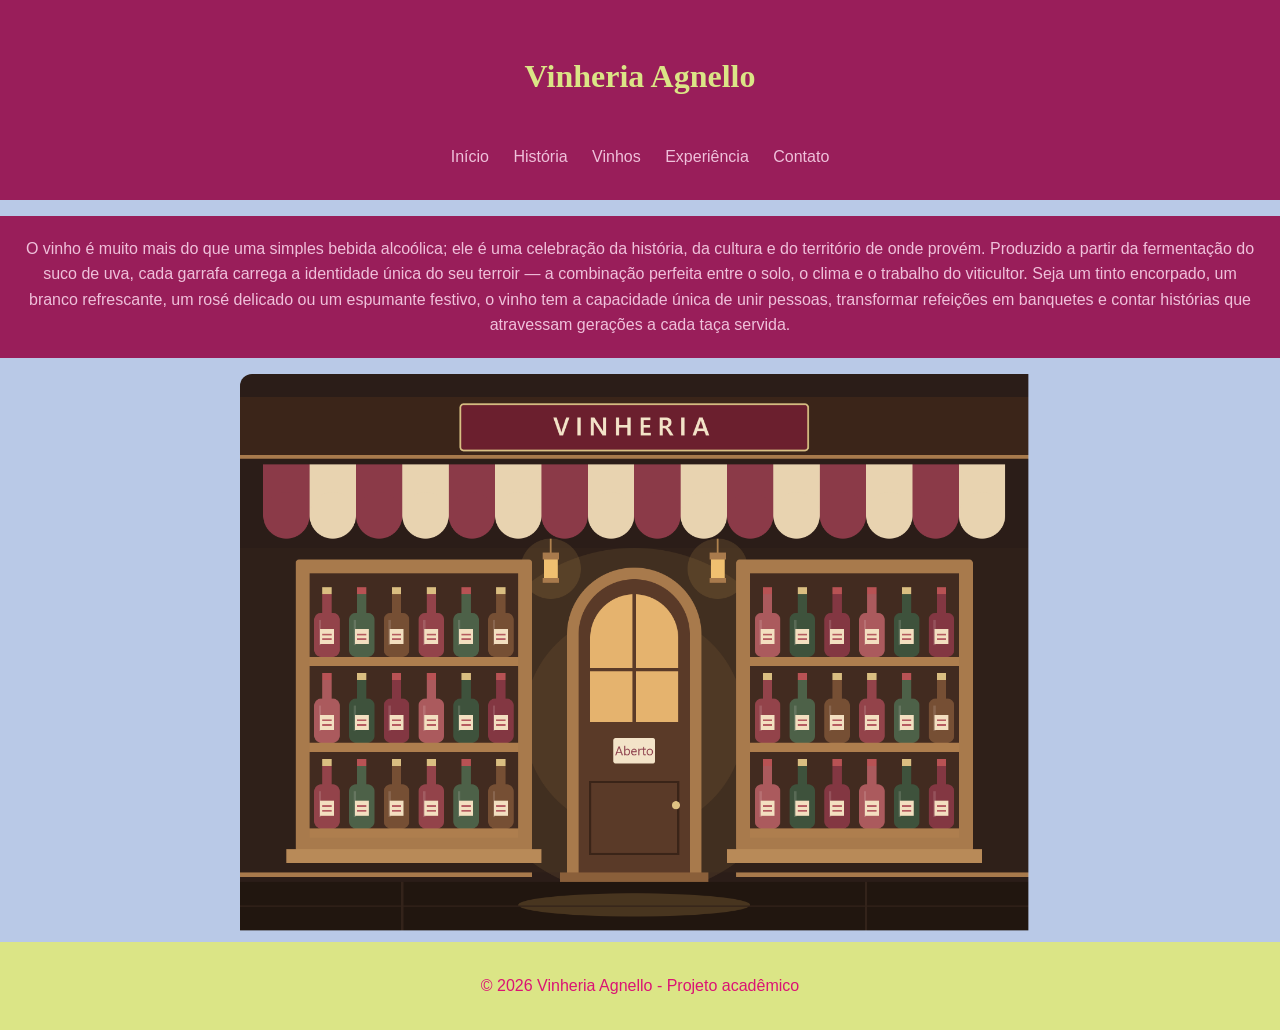
<file: index.html>
<!DOCTYPE html>
<html lang="pt-BR">

<head>
    <meta charset="UTF-8">
    <meta name="viewport" content="width=device-width, initial-scale=1.0">
    <meta name="description" content="Site da Vinheria Agnello, com informações sobre a vinheria e seus vinhos.">
    <meta name="keywords" content="Vinheria Agnello, vinhos, vinhos nacionais, vinhos internacionais">
    <title>Vinheria Agnello</title>
    <link rel="stylesheet" href="src/css/style.css">
</head>

<body>
    <div class="cabecalhoindex">
        <h1>Vinheria Agnello</h1>
        <nav class="menu cabecalhomenuindex">
            <a href="index.html">Início</a>
            <a href="src/pages/historia.html">História</a>
            <a href="src/pages/vinhos.html">Vinhos</a>
            <a href="src/pages/experiencia.html">Experiência</a>
            <a href="src/pages/contato.html">Contato</a>
        </nav>
    </div>
    <p class="descricao-inicio">
        O vinho é muito mais do que uma simples bebida alcoólica; ele é uma celebração da história, da cultura e do
        território de onde provém. Produzido a partir da fermentação do suco de uva, cada garrafa carrega a identidade
        única do seu terroir — a combinação perfeita entre o solo, o clima e o trabalho do viticultor. Seja um tinto
        encorpado, um branco refrescante, um rosé delicado ou um espumante festivo, o vinho tem a capacidade única de
        unir pessoas, transformar refeições em banquetes e contar histórias que atravessam gerações a cada taça servida.
    </p>

    <img class="imagem-destaque-inicio" src="src/assets/imgs/entrada_vinheria_flat.png"
        alt="Loja de vinhos com garrafas expostas em prateleiras de madeira">

    <footer class="rodape">
        <p>&copy; 2026 Vinheria Agnello - Projeto acadêmico</p>
    </footer>
    <script src="src/js/script.js"></script>
</body>

</html>
</file>
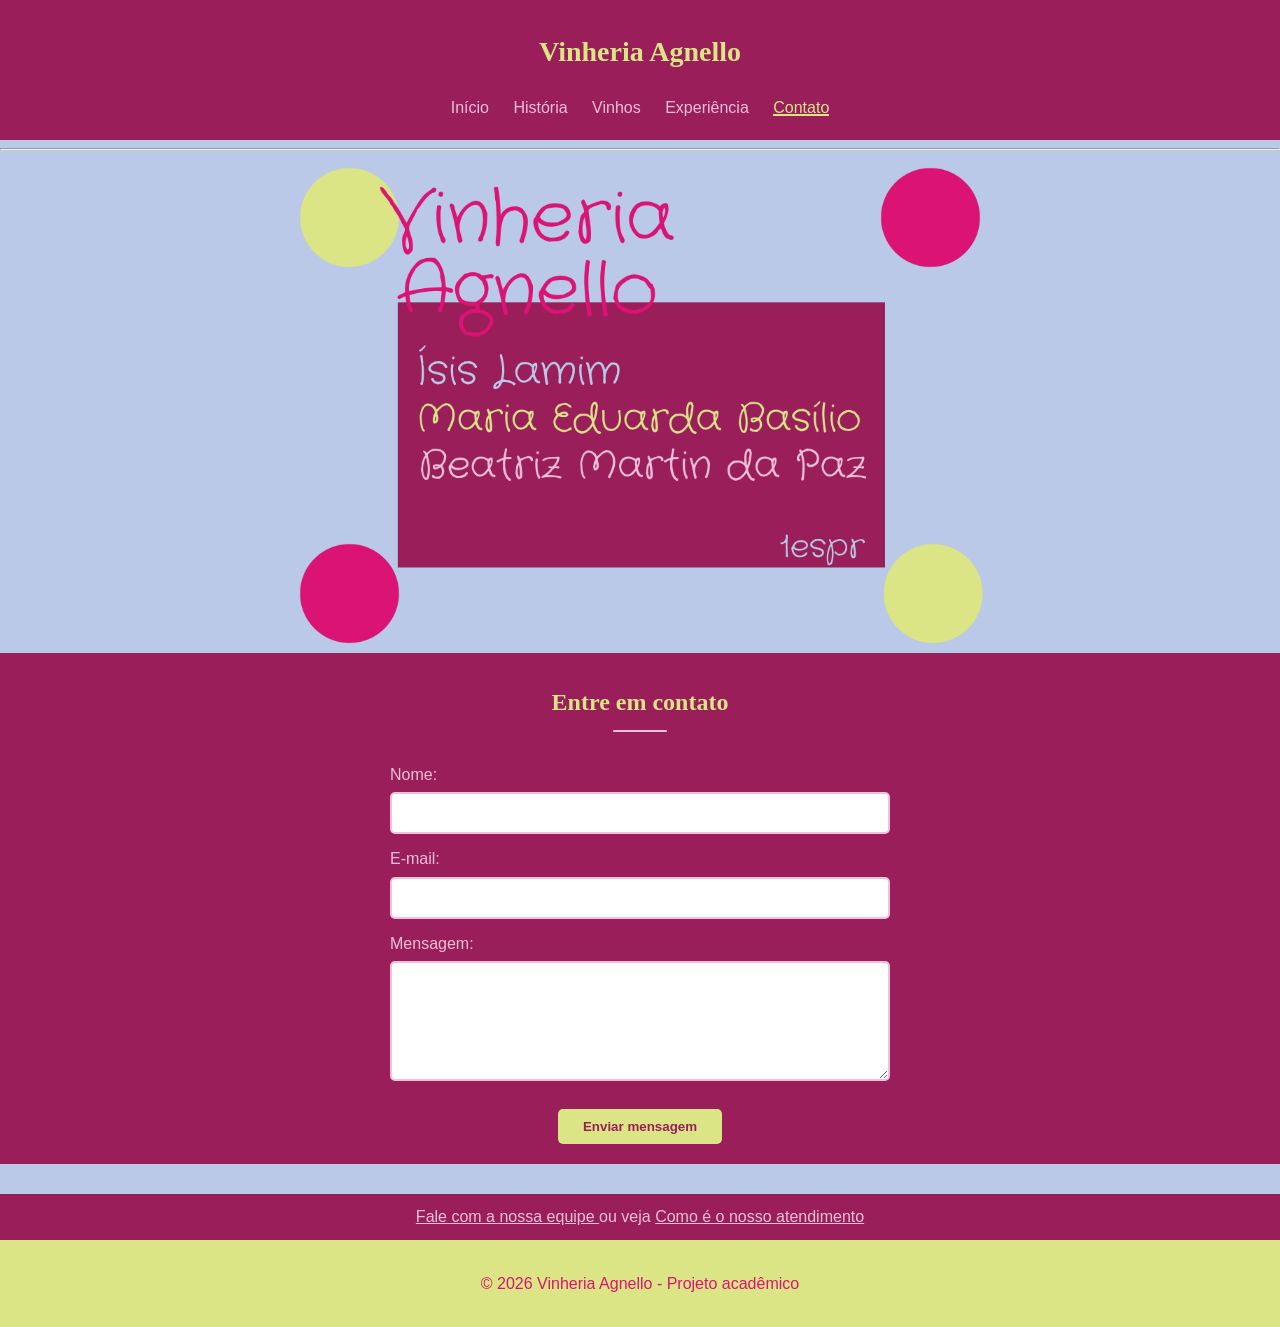
<file: src/pages/contato.html>
<!DOCTYPE html>
<html lang="pt-BR">

<head>
    <meta charset="UTF-8">
    <meta name="viewport" content="width=device-width, initial-scale=1.0">

    <meta name="description"
        content="Entre em contato com a Vinheria Agnello para tirar dúvidas e receber informações sobre nossos vinhos e atendimento.">
    <meta name="keywords" content="Vinheria Agnello, contato, vinhos, atendimento, informações">

    <link rel="stylesheet" href="../css/style.css">

    <title>Contato - Vinheria Agnello</title>
</head>

<body>

    <header class="cabecalho">
        <h1 class="marca">Vinheria Agnello</h1>

        <nav class="menu">
            <a href="../../index.html">Início</a>
            <a href="historia.html">História</a>
            <a href="vinhos.html">Vinhos</a>
            <a href="experiencia.html">Experiência</a>
            <a href="contato.html" aria-current="page">Contato</a>
        </nav>
    </header>

    <hr>

    <img src="../assets/imgs/VinheriaAgnello.png" alt="Contatos vinheria" class="logo imagem-destaque"
        style="width: 700px; height: auto; display: block; margin: 0 auto;">

    <section class="bloco-contato">

        <h2>Entre em contato</h2>

        <form class="formulario">

            <label for="nome">Nome:</label>
            <input type="text" id="nome" name="nome">

            <label for="email">E-mail:</label>
            <input type="email" id="email" name="email">

            <label for="mensagem">Mensagem:</label>
            <textarea id="mensagem" name="mensagem"></textarea>

            <button type="submit">Enviar mensagem</button>

        </form>

    </section>

    <div class="ajuda">
        <a href="mailto:agnellovinheria@gmail.com">
            Fale com a nossa equipe
        </a>
        ou veja
        <a href="experiencia.html">
            Como é o nosso atendimento
        </a>
    </div>



    <footer class="rodape">
        <p>&copy; 2026 Vinheria Agnello - Projeto acadêmico</p>
    </footer>

</body>

</html>
</file>
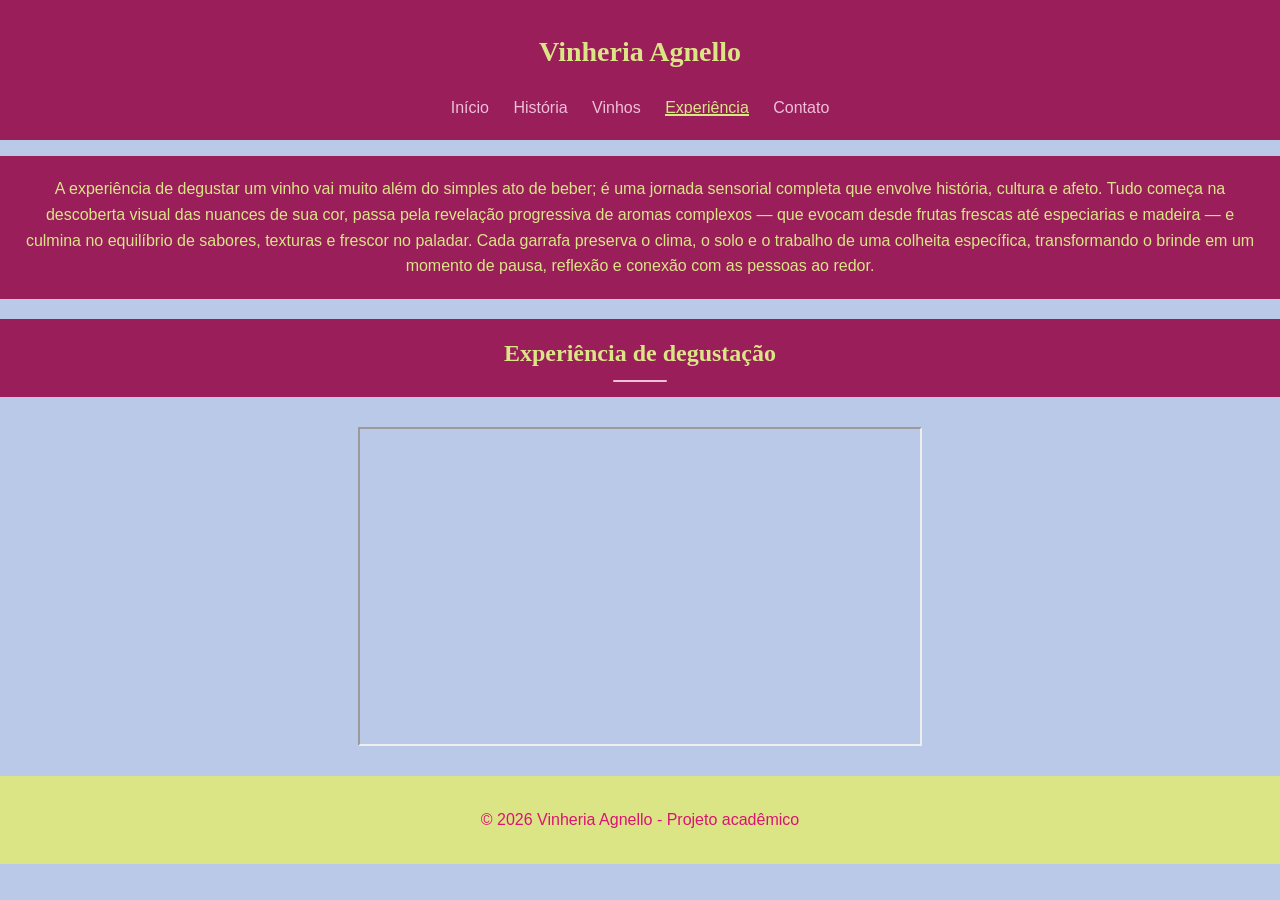
<file: src/pages/experiencia.html>
<!DOCTYPE html>
<html lang="pt-BR">

<head>
    <meta charset="UTF-8">
    <meta name="viewport" content="width=device-width, initial-scale=1.0">

    <meta name="description"
        content="Conheça a experiência de degustação e o atendimento especializado da Vinheria Agnello.">
    <meta name="keywords" content="Vinheria Agnello, degustação, vinhos, harmonização, atendimento especializado">

    <title>Experiência | Vinheria Agnello</title>

    <link rel="stylesheet" href="../css/style.css">
</head>

<body>

    <header class="cabecalho">
        <h1 class="marca">Vinheria Agnello</h1>

        <nav class="menu">
            <a href="../../index.html">Início</a>
            <a href="historia.html">História</a>
            <a href="vinhos.html">Vinhos</a>
            <a href="experiencia.html" aria-current="page">Experiência</a>
            <a href="contato.html">Contato</a>
        </nav>
    </header>

    <p class="experiencia">
        A experiência de degustar um vinho vai muito além do simples ato de beber; é uma jornada sensorial completa que
        envolve história, cultura e afeto. Tudo começa na descoberta visual das nuances de sua cor, passa pela revelação
        progressiva de aromas complexos — que evocam desde frutas frescas até especiarias e madeira — e culmina no
        equilíbrio de sabores, texturas e frescor no paladar. Cada garrafa preserva o clima, o solo e o trabalho de uma
        colheita específica, transformando o brinde em um momento de pausa, reflexão e conexão com as pessoas ao redor.
    </p>

    <section class="bloco-degustacao">
        <h2>Experiência de degustação</h2>
    </section>

    <iframe width="560" height="315" src="https://www.youtube.com/embed/dY_zzPxBxFA"
        title="Vídeo sobre degustação de vinhos" style="display: block; margin: 30px auto;" allowfullscreen>
    </iframe>

    <footer class="rodape">
        <p>&copy; 2026 Vinheria Agnello - Projeto acadêmico</p>
    </footer>



</body>

</html>
</file>
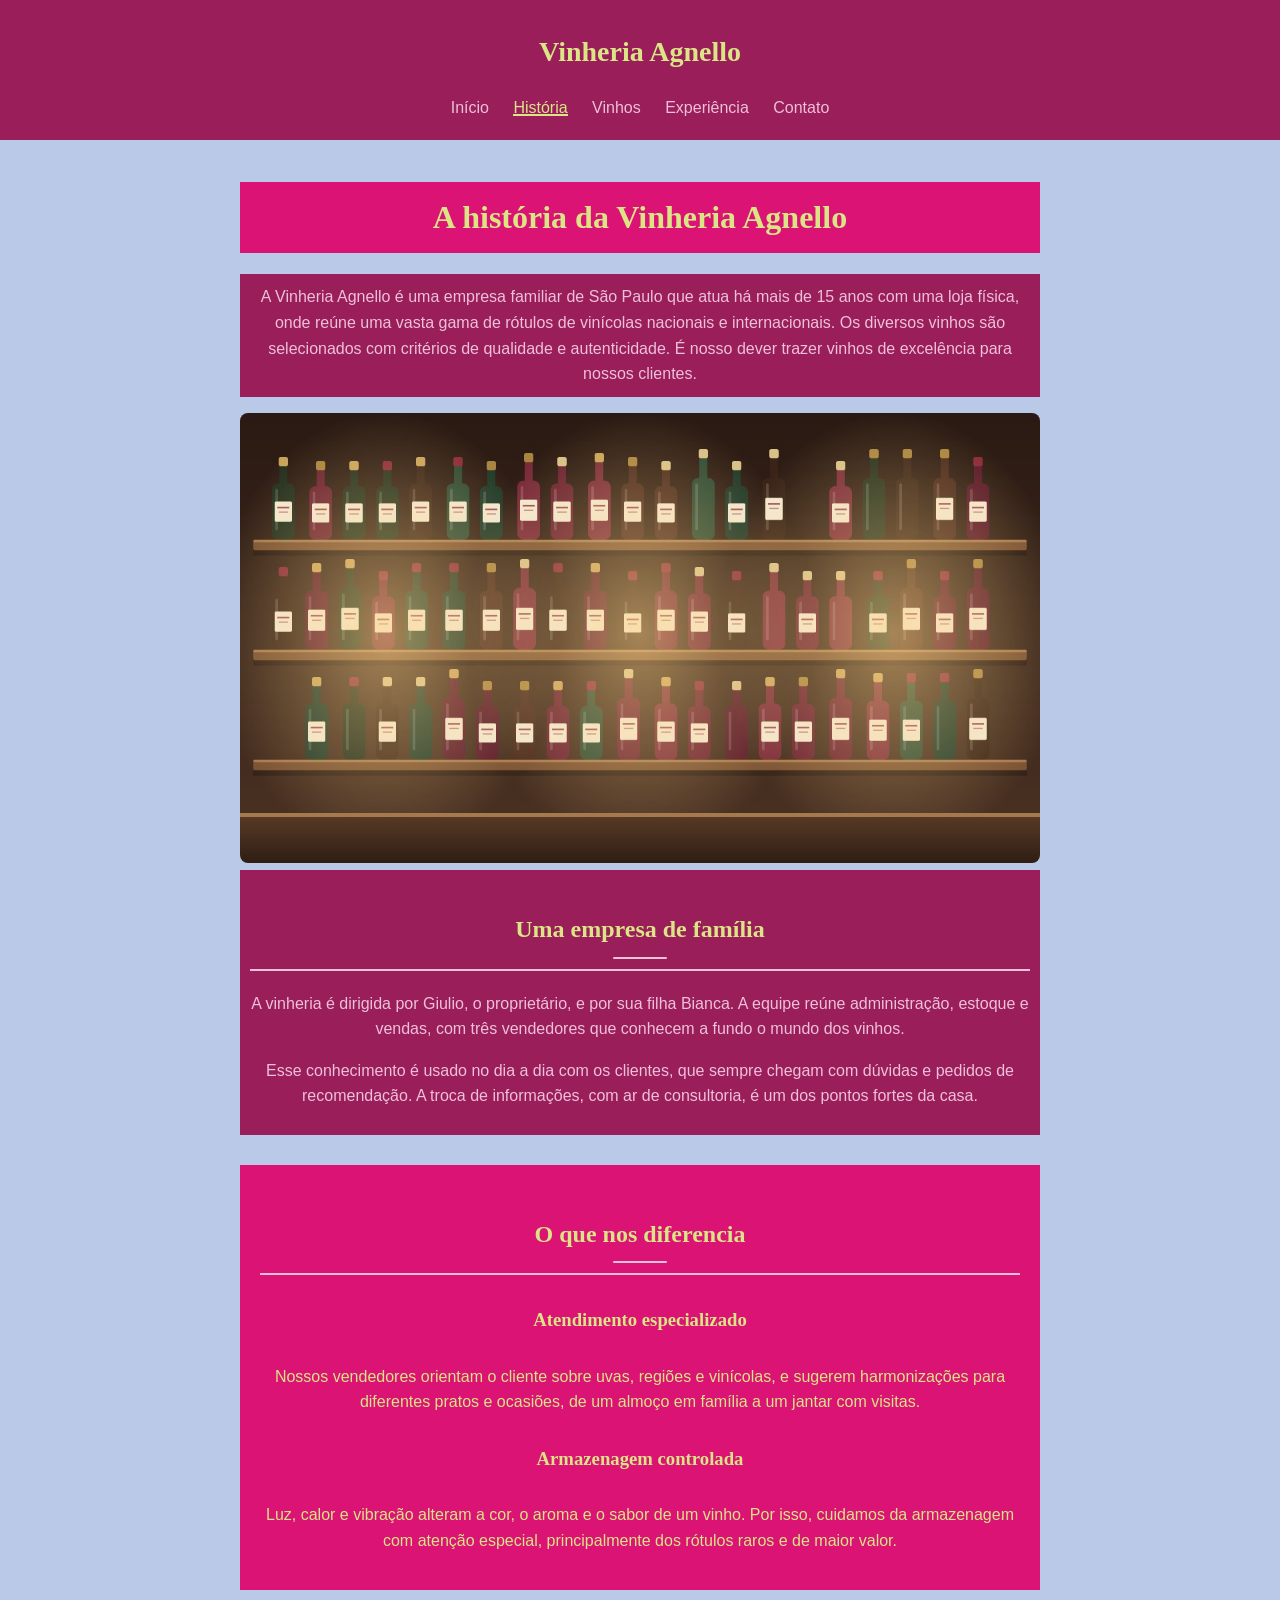
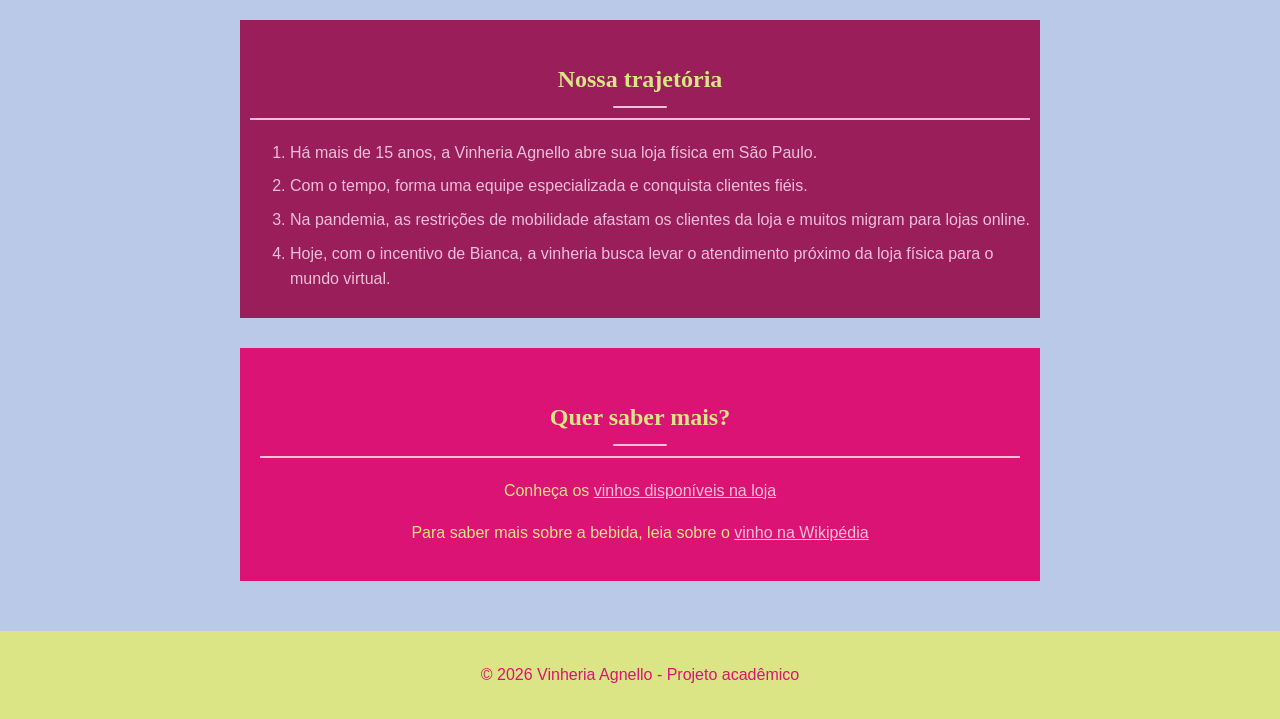
<file: src/pages/historia.html>
<!DOCTYPE html>
<html lang="pt-BR">

<head>
    <meta charset="UTF-8">
    <meta name="viewport" content="width=device-width, initial-scale=1.0">

    <meta name="description" content="Conheça a história da Vinheria
     Agnello, empresa familiar de São Paulo com mais de 15 anos
      de atuação e atendimento especializado em vinhos ">
    <meta name="keywords" content="Vinheria Agnello, história, empresa familiar, Giulio, Bianca, vinhos, São Paulo">
    <title>História | Vinheria Agnello</title>

    <link rel="stylesheet" href="../css/style.css">
</head>
<body>

    <header class="cabecalho">
        <h1 class="marca">Vinheria Agnello</h1>

        <nav class="menu">
            <a href="../../index.html"> Início</a>
            <a href="historia.html" aria-current="page">História</a>
            <a href="vinhos.html">Vinhos</a>
            <a href="experiencia.html">Experiência</a>
            <a href="contato.html">Contato</a>
        </nav>
    </header>

    <main>
        <h1 class="titulo-historia">A história da Vinheria Agnello</h1>

        <p class="descricao-historia">A Vinheria Agnello é uma empresa familiar de
            São Paulo que atua há mais de 15 anos com uma loja

            física, onde reúne uma vasta gama de rótulos de
            vinícolas nacionais e internacionais.
        Os diversos vinhos são selecionados com critérios de qualidade e autenticidade.
    É nosso dever trazer vinhos de excelência para nossos clientes.</p>

        <img class="imagem-destaque" src="../assets/imgs/loja-historia.jpg" alt="Loja de vinhos com garrafas expostas em prateleiras de madeira">

        <section class="familia" id="familia">
            <h2>Uma empresa de família</h2>

            <p>A vinheria é dirigida por Giulio, o proprietário, e por sua filha Bianca. A equipe reúne administração,
                estoque e vendas, com três vendedores que conhecem a fundo o mundo dos vinhos.</p>
            <p>
                Esse conhecimento é usado no dia a dia com os clientes, que sempre chegam com dúvidas e pedidos de
                recomendação. A troca de informações, com ar de consultoria, é um dos pontos fortes da casa.
            </p>
        </section>

        <section class="diferenciais" id="diferenciais">
            <h2>O que nos diferencia</h2>

            <h3>Atendimento especializado</h3>
            <p>Nossos vendedores orientam o cliente sobre uvas, regiões e vinícolas, e sugerem harmonizações para
                diferentes pratos e ocasiões, de um almoço em família a um jantar com visitas.</p>

            <h3>Armazenagem controlada</h3>
            <p>Luz, calor e vibração alteram a cor, o aroma e o sabor de um vinho. Por isso, cuidamos da armazenagem com
                atenção especial, principalmente dos rótulos raros e de maior valor.</p>

        </section>

        <section class="trajetoria" id="trajetoria">
            <h2 class="trajetoria">Nossa trajetória</h2>

            <ol class="listatrajetoria">
                <li>Há mais de 15 anos, a Vinheria Agnello abre sua loja física em São Paulo.</li>
                <li>Com o tempo, forma uma equipe especializada e conquista clientes fiéis.</li>
                <li>Na pandemia, as restrições de mobilidade afastam os clientes da loja e muitos migram para lojas
                    online.</li>
                <li>Hoje, com o incentivo de Bianca, a vinheria busca levar o atendimento próximo da loja física para o
                    mundo virtual.</li>
            </ol>
        </section>

        <section class="saiba-mais" id="saiba-mais">
            <h2>Quer saber mais?</h2>

            <p>Conheça os <a href="vinhos.html">vinhos disponíveis na loja</a></p>

            <p>Para saber mais sobre a bebida, leia sobre o <a href="https://pt.wikipedia.org/wiki/Vinho" target="_blank" rel="noopener noreferrer">vinho na Wikipédia</a></p>
        </section>
    </main>

    <footer class="rodape">
        <p>&copy; 2026 Vinheria Agnello - Projeto acadêmico</p>
    </footer>

</body>

</html>
</file>
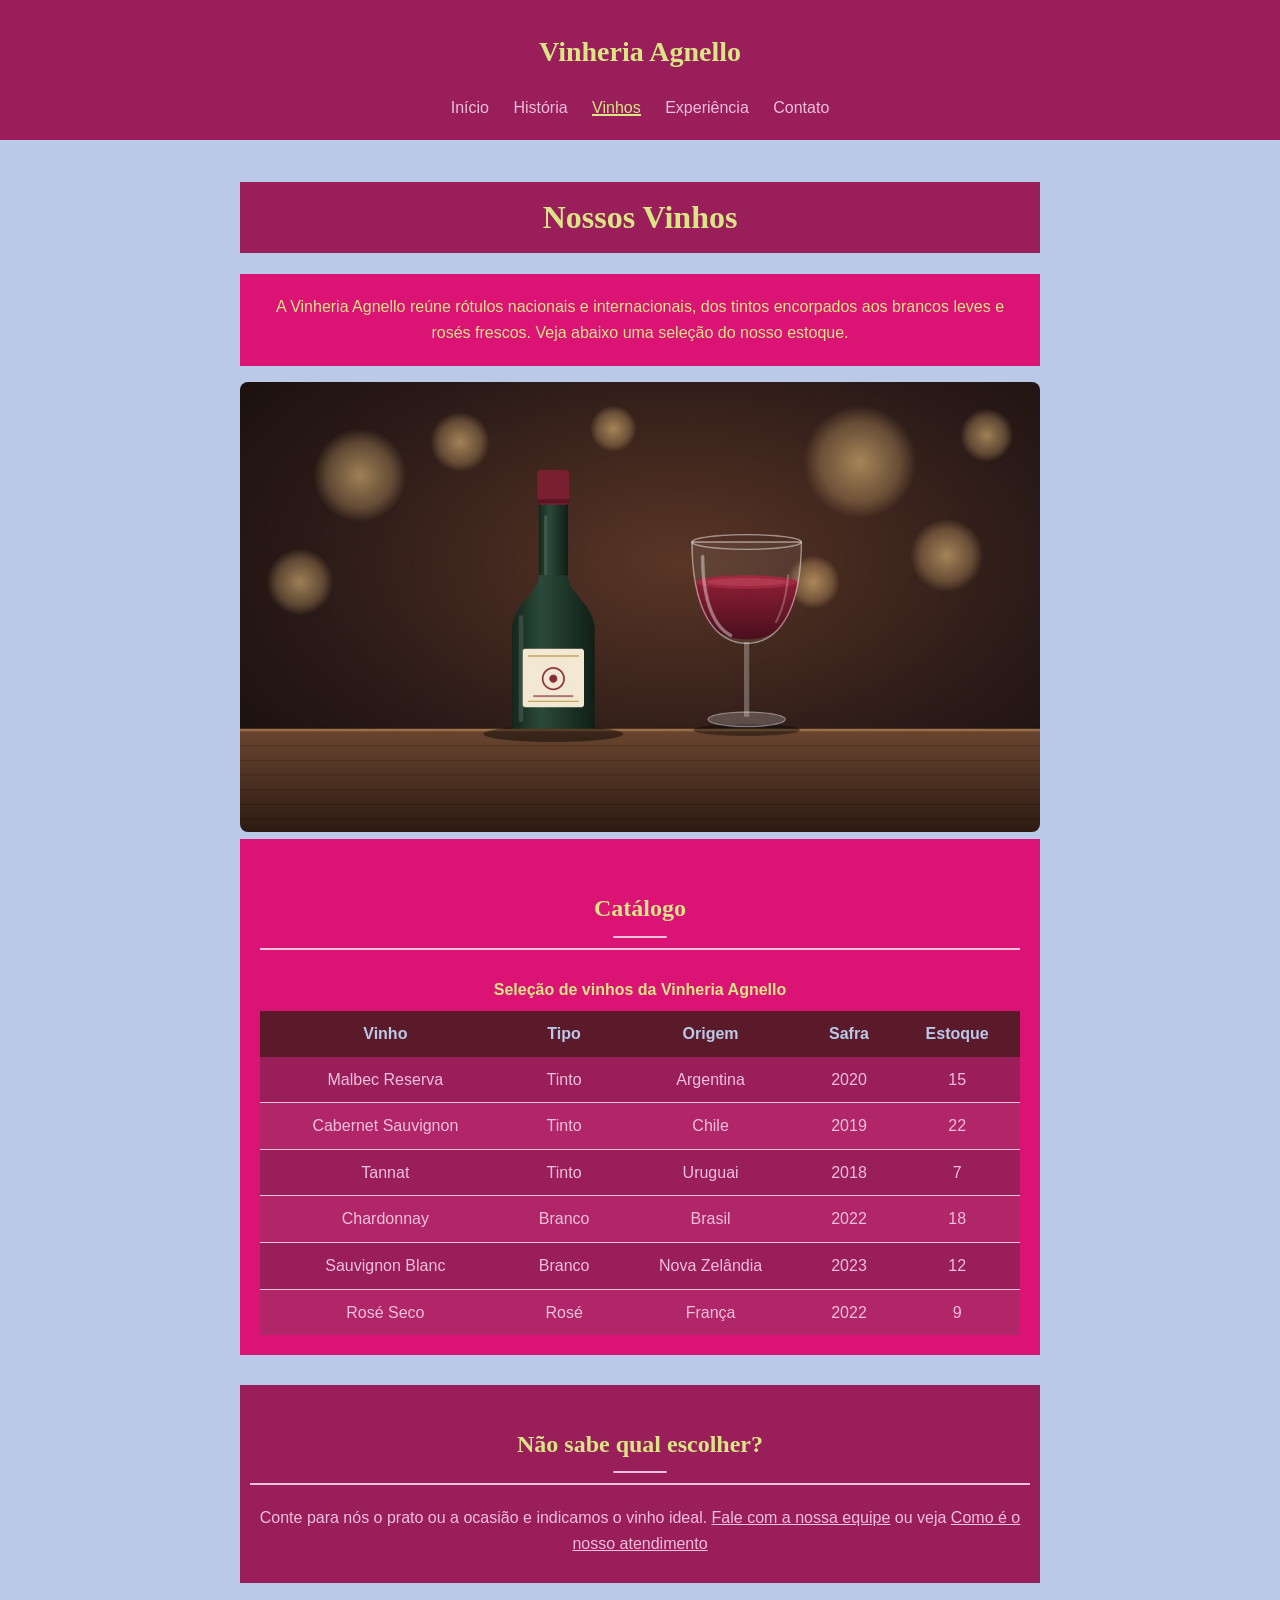
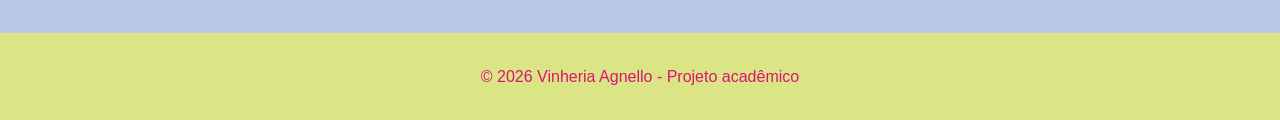
<file: src/pages/vinhos.html>
<!DOCTYPE html>
<html lang="pt-BR">

<head>
    <meta charset="UTF-8">
    <meta name="viewport" content="width=device-width, initial-scale=1.0">

    <meta name="description"
        content="Veja uma seleção de vinhos tintos, brancos e rosés da Vinheria Agnello, com tipo, origem, safra e quantidade em estoque">
    <meta name="keywords" content="Vinheria Agnello, vinho tinto, vinho branco, vinho rosé, catálogo, safra, estoque">

    <title>Vinhos | Vinheria Agnello</title>

    <link rel="stylesheet" href="../css/style.css">

</head>


<body>

    <header class="cabecalho">
        <h1 class="marca">Vinheria Agnello</h1>

        <nav class="menu">
            <a href="../../index.html"> Início</a>
            <a href="historia.html">História</a>
            <a href="vinhos.html" aria-current="page">Vinhos</a>
            <a href="experiencia.html">Experiência</a>
            <a href="contato.html">Contato</a>
        </nav>
    </header>


     
    <main>
<h1 class="titulovin"> Nossos Vinhos</h1>
       

        <p class="vinhosdiff">
            A Vinheria Agnello reúne rótulos nacionais e internacionais, dos tintos encorpados aos brancos leves e rosés
            frescos. Veja abaixo uma seleção do nosso estoque.
        </p>

        <img class="imagem-destaque" src="../assets/imgs/taca-vinho.jpg"
            alt="Taça de vinho tinto ao lado de uma garrafa em uma mesa de madeira">


        <section class="catalogo" id="catalogo">
            <h2>Catálogo</h2>

            <table class="tabela-vinhos" id="tabela-vinhos">
                <caption>Seleção de vinhos da Vinheria Agnello</caption>

                <thead>
                    <tr>
                        <th scope="col">Vinho</th>
                        <th scope="col">Tipo</th>
                        <th scope="col">Origem</th>
                        <th scope="col">Safra</th>
                        <th scope="col">Estoque</th>
                    </tr>
                </thead>

                <tbody>
                    <tr>
                        <td>Malbec Reserva</td>
                        <td>Tinto</td>
                        <td>Argentina</td>
                        <td>2020</td>
                        <td>15</td>
                    </tr>
                    <tr>
                        <td>Cabernet Sauvignon</td>
                        <td>Tinto</td>
                        <td>Chile</td>
                        <td>2019</td>
                        <td>22</td>
                    </tr>
                    <tr>
                        <td>Tannat</td>
                        <td>Tinto</td>
                        <td>Uruguai</td>
                        <td>2018</td>
                        <td>7</td>
                    </tr>
                    <tr>
                        <td>Chardonnay</td>
                        <td>Branco</td>
                        <td>Brasil</td>
                        <td>2022</td>
                        <td>18</td>
                    </tr>
                    <tr>
                        <td>Sauvignon Blanc</td>
                        <td>Branco</td>
                        <td>Nova Zelândia</td>
                        <td>2023</td>
                        <td>12</td>
                    </tr>
                    <tr>
                        <td>Rosé Seco</td>
                        <td>Rosé</td>
                        <td>França</td>
                        <td>2022</td>
                        <td>9</td>
                    </tr>
                </tbody>
            </table>
        </section>

        <section class="ajuda" id="ajuda">
            <h2>Não sabe qual escolher?</h2>
            <p>Conte para nós o prato ou a ocasião e indicamos o vinho ideal.

                <a href="mailto:agnellovinheria@gmail.com">Fale com a nossa equipe</a>
                ou veja <a href="experiencia.html">Como é o nosso atendimento</a>
            </p>
        </section>
    </main>

    <footer class="rodape">
        <p>&copy; 2026 Vinheria Agnello - Projeto acadêmico</p>
    </footer>

</body>

</html>
</file>
<file: src/css/style.css>
@import url("efeitos.css");


body {
    font-family: Arial, Helvetica, sans-serif;
    background-color: #b9c9e7;
    color: #991e5a;
    margin: 0;
    line-height: 1.6;
}


a {
    color: #efc0da;
}

.cabecalho {
    background-color: #991e5a;
    text-align: center;
    padding: 20px;
    color: #dbe586;
}




.marca {
    color: #dbe586;
    font-family: Georgia, 'Times New Roman', Times, serif;
    font-size: 28px;
    margin: 0 0 10px 0;
}

.menu a {
    color: #efc0da;
    text-decoration: none;
    margin: 0 10px;
}

main {
    max-width: 800px;
    margin: 0 auto;
    padding: 20px;
}

h1,
h2,
h3 {
    color: #dbe586;
    font-family: Georgia, 'Times New Roman', Times, serif;
    text-align: center;
    text-decoration: none;
    text-decoration-color: #efc0da;
    padding: 10px;
}

h2 {
    border-bottom: 2px solid #efc0da;
}

section {
    margin-bottom: 30px;
}

li {
    margin-bottom: 8px;
}

.titulo-historia {
    text-align: center;
    color: #dbe586;
    background-color: #db1374;

}

.imagem-destaque {
    max-width: 100%;
    border-radius: 8px;
}

.imagem-destaque-inicio {
    max-width: 800px;
    width: 100%;
    height: auto;
    display: block;
    margin: 0 auto;
    border-radius: 12px;
}

.rodape {
    background-color: #dbe586;
    color: #db1374;
    text-align: center;
    padding: 15px;
}

.tabela-vinhos {
    width: 100%;
    border-collapse: collapse;
    background-color: #991e5a;
}

.tabela-vinhos caption {
    font-weight: bold;
    padding: 8px;
}

.tabela-vinhos th {
    background-color: #5b1a2a;
    color: #b9c9e7;
    padding: 10px;
    text-align: center;
}

.tabela-vinhos td {
    padding: 10px;
    border-bottom: 1px solid#efc0da;
}

.titlecontactpage {
    text-align: center;
    color: #efc0da;
    background-color: #991e5a;
}

.cabecalhoindex {
    text-align: center;
    color: #efc0da;
    background-color: #991e5a;

    padding: 20px;
}

.cabecalhomenuindex {
    text-decoration: none;
    text-align: center;
    color: #efc0da;
    background-color: #991e5a;
    padding: 10px;
}

.ajuda {
    text-align: center;
    color: #efc0da;
    background-color: #991e5a;
    padding: 10px;
}

.familia {
    text-align: center;
    color: #efc0da;
    background-color: #991e5a;
    padding: 10px;
}

.titulo-vinhos {
    text-align: center;
    color: #efc0da;
    background-color: #991e5a;
    padding: 10px;
}

.descricao-historia {
    text-align: center;
    color: #efc0da;
    background-color: #991e5a;
    padding: 10px;
}

.trajetoria {
    text-align: none;
    color: #dbe586;
    background-color: #991e5a;
    padding: 10px;
}

.listatrajetoria {
    text-align: none;
    color: #efc0da;

}

.saiba-mais {
    text-align: center;
    color: #dbe586;
    background-color: #db1374;
    padding: 20px;
}

.diferenciais {
    text-align: center;
    color: #dbe586;
    background-color: #db1374;
    padding: 20px;
}

.vinhosdiff {
    text-align: center;
    color: #dbe586;
    background-color: #db1374;
    padding: 20px;
}

.catalogo {
    text-align: center;
    color: #dbe586;
    background-color: #db1374;
    padding: 20px;
}

.titulovin {
    text-align: center;
    color: #dbe586;
    background-color: #991e5a;

}

.descricao-inicio {
    text-align: center;
    color: #efc0da;
    background-color: #991e5a;
    padding: 20px;
}

.experiencia {
    text-align: center;
    color: #dbe586;
    background-color: #991e5a;
    padding: 20px;
}

.bloco-degustacao {
    background-color: #991e5a;
    color: #dbe586;
    width: 100%;
    margin: 20px 0;
    padding: 5px 0;
}

.bloco-degustacao h2 {
    border-bottom: none;
    margin: 0;
}

.bloco-contato {
    background-color: #991e5a;
    color: #efc0da;
    padding: 20px;
    text-align: center;
}

.bloco-contato h2 {
    color: #dbe586;
    border-bottom: none;
    margin: 0 0 20px 0;
}

.formulario {
    width: 500px;
    max-width: 90%;
    margin: 0 auto;
    text-align: left;
}

.formulario label {
    display: block;
    margin-top: 12px;
    margin-bottom: 5px;
}

.formulario input,
.formulario textarea {
    width: 100%;
    box-sizing: border-box;
    padding: 10px;
    border: 2px solid #efc0da;
    border-radius: 5px;
    font-family: Arial, Helvetica, sans-serif;
}

.formulario textarea {
    height: 120px;
    resize: vertical;
}

.formulario button {
    display: block;
    margin: 20px auto 0;
    padding: 10px 25px;
    background-color: #dbe586;
    color: #991e5a;
    border: none;
    border-radius: 5px;
    cursor: pointer;
    font-weight: bold;
}

.formulario button:hover {
    background-color: #efc0da;
}
</file>
